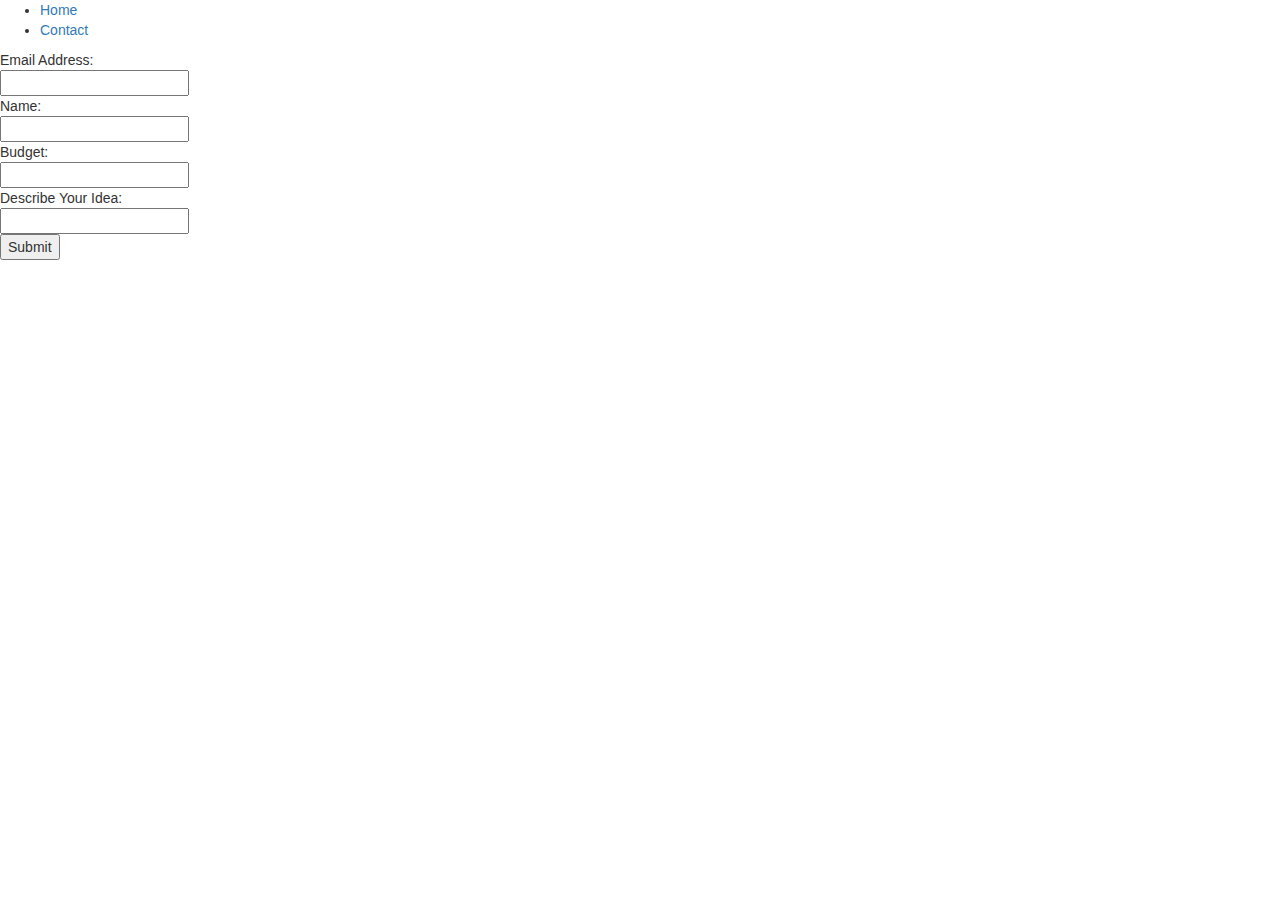
<file: contact.html>
<!DOCTYPE html>
<html>
<head>
	<title>Contact</title>

	<!--Required metatag and stylesheet-->
	<meta name="viewport" content="width=device-width, initial-scale=1, maximum-scale=1, user-scalable=no">
	<link rel="stylesheet" href="css/normalize.css">
	<link rel="stylesheet" href="css/bootstrap.min.css">

	<!--Custom styles here-->
	<link rel="stylesheet" href="css/style.css">
</head>

<body>
	<!--Your HTML here-->
	<!--DIVS-->
<container>
    <col-sm-4>
        
            <nav>
                <ul>
                    <li><a href="index.html">Home</a></li>
                    <li><a href="contact.html">Contact</a></li>
                </ul>
            
            </nav>
    </col-sm-4>
    
    <col-sm-4>
    		<form>
			Email Address: <br>
			<input type="text" name="emailAddress">
			<br> Name: <br>
			<input type="text" name="name">
			<br> Budget: <br>
			<input type="text" name="budget">
			<br> Describe Your Idea:<br>
			<input type="text" name="budget">
			<br>
			<input type="submit">
		</form>
    </col-sm-4>
    
    <col-sm-4>

    </col-sm-4>
    
    </container>




		<!--Required scripts-->
		<script src="js/jquery.min.js"></script>
		<script src="js/bootstrap.min.js"></script>
	<!--Custom script here-->
	<script></script>
</body>

</html>
</file>
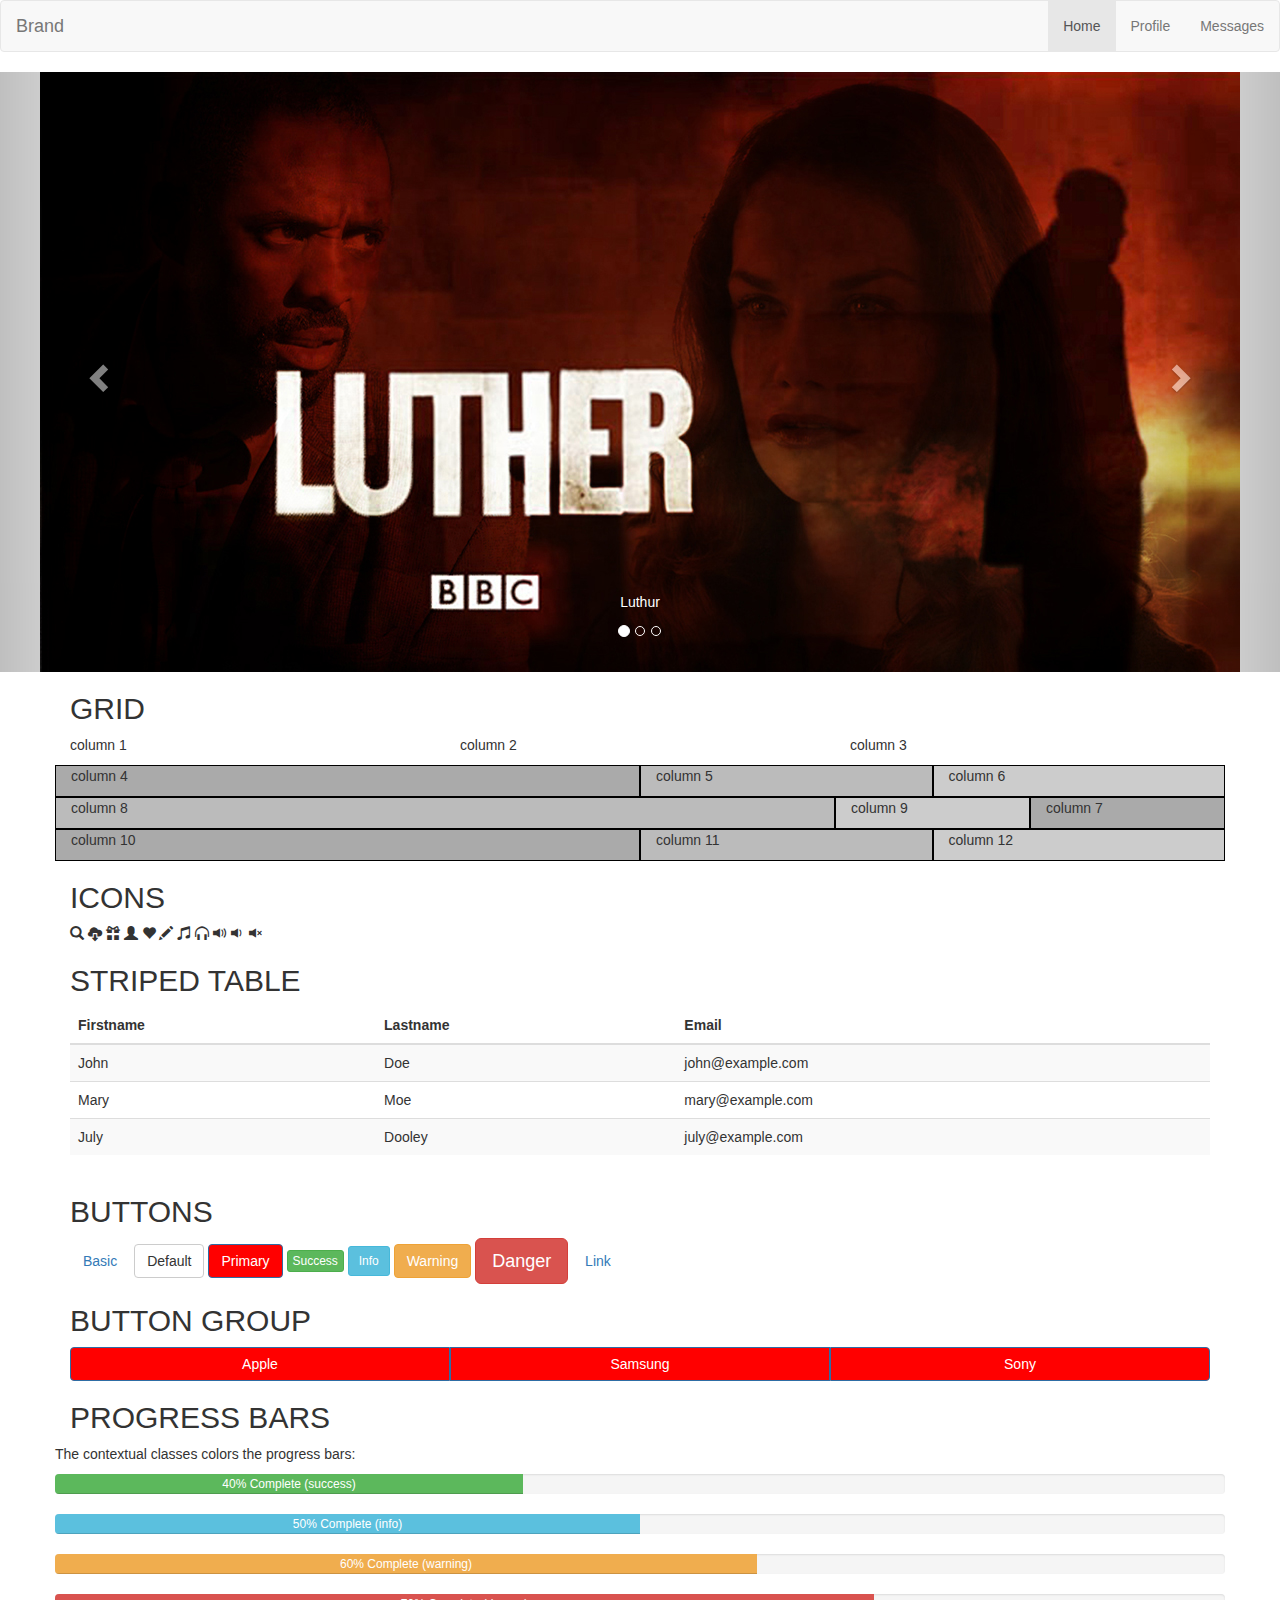
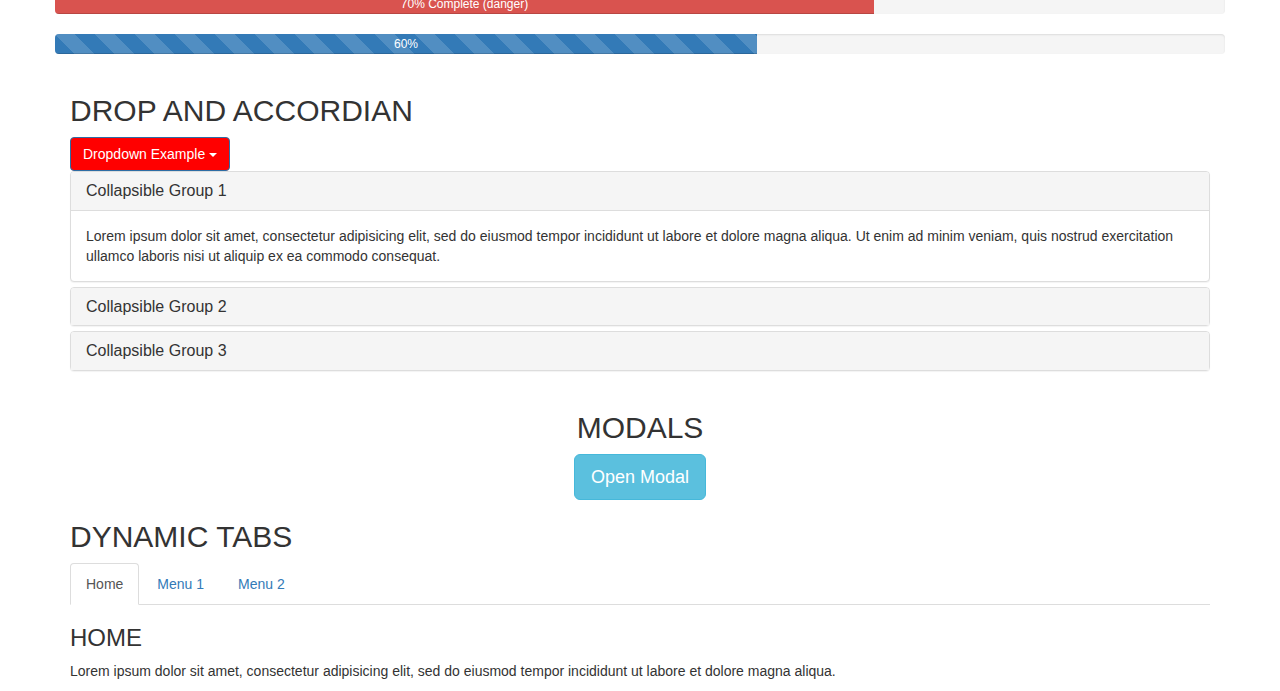
<file: reference.html>
<!DOCTYPE html>
<html>

<head>
	<title>bootstrap reference</title>
	<meta name="viewport" content="width=device-width, initial-scale=1, maximum-scale=1, user-scalable=no">
	<link rel="stylesheet" href="css/normalize.css">
	<link rel="stylesheet" href="css/bootstrap.min.css">
	<!--Some custom CSS for reference only-->
	<style type="text/css">
		.cola, .colb, .colc{
			border: 1px #000 solid;
		}

		.cola {
			background: #aaa;
		}

		.colb {
			background: #bbb;
		}

		.colc {
			background: #ccc;
		}

		.carousel-inner>.item>img {
			margin: 0px auto;
		}

		.cola p, .colb p, .colc p{
			color:#333;
		}
		
		.btn-primary{
			background-color: #f00;
		}

		@media screen and (max-width: 900px) {
			.cola p, .colb p, .colc p{
				color: #fff;
			}
		}
	</style>
</head>

<body>



	<!--mobile friendly hamburger menu-->
	<nav class="navbar navbar-default affix-top">
		<div class="navbar-header">
			<button type="button" class="navbar-toggle collapsed" data-toggle="collapse" data-target="#navbar-collapse" aria-expanded="false">
				<span class="glyphicon glyphicon-menu-hamburger"></span>
			</button>
			<a class="navbar-brand" href="#">Brand</a>
		</div>
		<div class="collapse navbar-collapse" id="navbar-collapse">
			<ul class="nav navbar-nav navbar-right">
				<li class="active"><a href="#">Home</a></li>
				<li><a href="#">Profile</a></li>
				<li><a href="#">Messages</a></li>
			</ul>
		</div>
	</nav>



	<!--carousel-->
	<div class="fluid-container">
		<div id="carousel-example-generic" class="carousel slide" data-ride="carousel">
			<!-- indicators -->
			<ol class="carousel-indicators">
				<li data-target="#carousel-example-generic" data-slide-to="0" class="active"></li>
				<li data-target="#carousel-example-generic" data-slide-to="1"></li>
				<li data-target="#carousel-example-generic" data-slide-to="2"></li>
			</ol>
			<!-- wrapper for slides -->
			<div class="carousel-inner" role="listbox">
				<!--slide 1-->
				<div class="item active">
					<img src="img/wall1.jpg">
					<div class="carousel-caption">
						<p>Luthur</p>
					</div>
				</div>
				<!--slide 2-->
				<div class="item">
					<img src="img/wall2.jpg">
					<div class="carousel-caption">
						<p>Sherlock</p>
					</div>
				</div>
				<!--slide 3-->
				<div class="item">
					<img src="img/wall3.jpg">
					<div class="carousel-caption">
						<p>Penny Dreadful</p>
					</div>
				</div>
			</div>
			<!-- controls -->
			<a class="left carousel-control" href="#carousel-example-generic" role="button" data-slide="prev">
				<span class="glyphicon glyphicon-chevron-left" aria-hidden="true"></span>
				<span class="sr-only">Previous</span>
			</a>
			<a class="right carousel-control" href="#carousel-example-generic" role="button" data-slide="next">
				<span class="glyphicon glyphicon-chevron-right" aria-hidden="true"></span>
				<span class="sr-only">Next</span>
			</a>
		</div>
	</div>



	<!--Grid-->
	<!--start with container-->
	<div class="container">
		<h2 class="text-uppercase">Grid</h2>
		<!--then a row-->
		<div class="row">
			<!--then columns-->
			<div class="col-xs-4">
				<p>column 1</p>
			</div>
			<div class="col-xs-4">
				<p>column 2</p>
			</div>
			<div class="col-xs-4">
				<p>column 3</p>
			</div>
		</div>
	</div>
	<!--Another Example Grid-->
	<div class="container">
		<div class="row">
			<div class="col-md-6 cola">
				<p>column 4</p>
			</div>
			<div class="col-md-3 colb">
				<p>column 5</p>
			</div>
			<div class="col-md-3 colc">
				<p>column 6</p>
			</div>
		</div>
		<div class="row">
			<div class="col-sm-2 col-sm-push-10 cola">
				<p>column 7</p>
			</div>
			<div class="col-sm-8 col-sm-pull-2 colb">
				<p>column 8</p>
			</div>
			<div class="col-sm-2 col-sm-pull-2 colc">
				<p>column 9</p>
			</div>
		</div>
		<div class="row">
			<div class="col-xs-6 cola">
				<p>column 10</p>
			</div>
			<div class="col-xs-3 colb">
				<p>column 11</p>
			</div>
			<div class="col-xs-3 colc">
				<p>column 12</p>
			</div>
		</div>
	</div>


	<div class="container">
		<h2 class="text-uppercase">Icons</h2>
		<!--icons-->
		<span class="glyphicon glyphicon-search" aria-hidden="true"></span>
		<span class="glyphicon glyphicon-cloud-download" aria-hidden="true"></span>
		<span class="glyphicon glyphicon-gift" aria-hidden="true"></span>
		<span class="glyphicon glyphicon-user" aria-hidden="true"></span>
		<span class="glyphicon glyphicon-heart" aria-hidden="true"></span>
		<span class="glyphicon glyphicon-pencil" aria-hidden="true"></span>
		<span class="glyphicon glyphicon-music" aria-hidden="true"></span>
		<span class="glyphicon glyphicon-headphones" aria-hidden="true"></span>
		<span class="glyphicon glyphicon-volume-up" aria-hidden="true"></span>
		<span class="glyphicon glyphicon-volume-down" aria-hidden="true"></span>
		<span class="glyphicon glyphicon-volume-off" aria-hidden="true"></span>
	</div>



	<!--prestyled tables-->
	<div class="container">
		<h2 class="text-uppercase">Striped table</h2>
		<table class="table table-striped">
			<thead>
				<tr>
					<th>Firstname</th>
					<th>Lastname</th>
					<th>Email</th>
				</tr>
			</thead>
			<tbody>
				<tr>
					<td>John</td>
					<td>Doe</td>
					<td>john@example.com</td>
				</tr>
				<tr>
					<td>Mary</td>
					<td>Moe</td>
					<td>mary@example.com</td>
				</tr>
				<tr>
					<td>July</td>
					<td>Dooley</td>
					<td>july@example.com</td>
				</tr>
			</tbody>
		</table>
	</div>



	<!--prestyled buttons-->
	<div class="container">
		<h2 class="text-uppercase">Buttons</h2>
		<a href="#" class="btn">Basic</a>
		<a href="#" class="btn btn-default">Default</a>
		<a href="#" class="btn btn-primary">Primary</a>
		<a href="#" class="btn btn-success btn-xs">Success</a>
		<a href="#" class="btn btn-info btn-sm">Info</a>
		<a href="#" class="btn btn-warning btn-md">Warning</a>
		<a href="#" class="btn btn-danger btn-lg">Danger</a>
		<a href="#" class="btn btn-link">Link</a>
	</div>
	<div class="container">
		<h2 class="text-uppercase">Button Group</h2>
		<div class="btn-group btn-group-justified">
			<a href="#" class="btn btn-primary">Apple</a>
			<a href="#" class="btn btn-primary">Samsung</a>
			<a href="#" class="btn btn-primary">Sony</a>
		</div>
	</div>



	<div class="container">
		<h2 class="text-uppercase">Progress Bars</h2>
		<!--progress bars-->
		<div class="row">
			<p>The contextual classes colors the progress bars:</p>
			<div class="progress">
				<div class="progress-bar progress-bar-success active" role="progressbar" aria-valuenow="40" aria-valuemin="0" aria-valuemax="100" style="width:40%">
					40% Complete (success)
				</div>
			</div>
			<div class="progress">
				<div class="progress-bar progress-bar-info" role="progressbar" aria-valuenow="50" aria-valuemin="0" aria-valuemax="100" style="width:50%">
					50% Complete (info)
				</div>
			</div>
			<div class="progress">
				<div class="progress-bar progress-bar-warning" role="progressbar" aria-valuenow="60" aria-valuemin="0" aria-valuemax="100" style="width:60%">
					60% Complete (warning)
				</div>
			</div>
			<div class="progress">
				<div class="progress-bar progress-bar-danger" role="progressbar" aria-valuenow="70" aria-valuemin="0" aria-valuemax="100" style="width:70%">
					70% Complete (danger)
				</div>
			</div>
			<div class="progress">
				<div class="progress-bar progress-bar-striped active" role="progressbar" aria-valuenow="60" aria-valuemin="0" aria-valuemax="100" style="width:60%">
					60%
				</div>
			</div>
		</div>
	</div>

	<div class="container">
		<h2 class="text-uppercase">Drop and Accordian</h2>

				<!--dropdown-->
				<div class="dropdown">
					<button class="btn btn-primary dropdown-toggle" type="button" data-toggle="dropdown">
						Dropdown Example <span class="caret"></span>
					</button>
					<ul class="dropdown-menu">
						<li><a href="#">HTML</a></li>
						<li><a href="#">CSS</a></li>
						<li><a href="#">JavaScript</a></li>
					</ul>
				</div>

				<!--accordian-->
				<div class="panel-group" id="accordion">
					<div class="panel panel-default">
						<div class="panel-heading">
							<h4 class="panel-title">
								<a data-toggle="collapse" data-parent="#accordion" href="#collapse1">
									Collapsible Group 1
								</a>
							</h4>
						</div>
						<div id="collapse1" class="panel-collapse collapse in">
							<div class="panel-body">
								Lorem ipsum dolor sit amet, consectetur adipisicing elit, sed do eiusmod tempor incididunt ut labore et dolore magna aliqua. Ut enim ad minim veniam, quis nostrud exercitation ullamco laboris nisi ut aliquip ex ea commodo consequat.
							</div>
						</div>
					</div>
					<div class="panel panel-default">
						<div class="panel-heading">
							<h4 class="panel-title">
								<a data-toggle="collapse" data-parent="#accordion" href="#collapse2">
									Collapsible Group 2
								</a>
							</h4>
						</div>
						<div id="collapse2" class="panel-collapse collapse">
							<div class="panel-body">
								Lorem ipsum dolor sit amet, consectetur adipisicing elit, sed do eiusmod tempor incididunt ut labore et dolore magna aliqua. Ut enim ad minim veniam, quis nostrud exercitation ullamco laboris nisi ut aliquip ex ea commodo consequat.
							</div>
						</div>
					</div>
					<div class="panel panel-default">
						<div class="panel-heading">
							<h4 class="panel-title">
								<a data-toggle="collapse" data-parent="#accordion" href="#collapse3">
									Collapsible Group 3
								</a>
							</h4>
						</div>
						<div id="collapse3" class="panel-collapse collapse">
							<div class="panel-body">
								Lorem ipsum dolor sit amet, consectetur adipisicing elit, sed do eiusmod tempor incididunt ut labore et dolore magna aliqua. Ut enim ad minim veniam, quis nostrud exercitation ullamco laboris nisi ut aliquip ex ea commodo consequat.
							</div>
						</div>
					</div>
				</div>

	</div>
	<div class="container">
		<div class="row text-center">
			<h2 class="text-uppercase">Modals</h2>

			<!--modal popup-->
			<!--button to trigger modal-->
			<button type="button" class="btn btn-info btn-lg" data-toggle="modal" data-target="#myModal">
				Open Modal
			</button>

			<!--modal container -->
			<div class="modal fade" id="myModal" role="dialog">
				<div class="modal-dialog">
					<!-- modal content-->
					<div class="modal-content">
						<!-- modal header-->
						<div class="modal-header">
							<button type="button" class="close" data-dismiss="modal">&times;</button>
							<h4 class="modal-title">Modal Header</h4>
						</div>
						<!-- modal body-->
						<div class="modal-body">
							<p>Some text in the modal.</p>
						</div>
						<!-- modal footer-->
						<div class="modal-footer">
							<button type="button" class="btn btn-default" data-dismiss="modal">Close</button>
						</div>
					</div>
				</div>
			</div>

		</div>
	</div>

	<div class="container">
		<h2 class="text-uppercase">Dynamic Tabs</h2>

		<!--tabs-->
		<!--tabs navigation-->
		<ul class="nav nav-tabs">
			<li class="active"><a data-toggle="tab" href="#home">Home</a></li>
			<li><a data-toggle="tab" href="#menu2">Menu 1</a></li>
			<li><a data-toggle="tab" href="#menu3">Menu 2</a></li>
		</ul>

		<!--tabs content-->
		<div class="tab-content">
			<div id="home" class="tab-pane fade in active">
				<h3>HOME</h3>
				<p>Lorem ipsum dolor sit amet, consectetur adipisicing elit, sed do eiusmod tempor incididunt ut labore et dolore magna aliqua.</p>
			</div>
			<div id="menu2" class="tab-pane fade">
				<h3>Menu 2</h3>
				<p>Sed ut perspiciatis unde omnis iste natus error sit voluptatem accusantium doloremque laudantium, totam rem aperiam.</p>
			</div>
			<div id="menu3" class="tab-pane fade">
				<h3>Menu 3</h3>
				<p>this is new</p>
			</div>
		</div>
	</div>

	<script src="js/jquery.min.js"></script>
	<script src="js/bootstrap.min.js"></script>
</body>
</html>
</file>
<file: css/style.css>
nav {
    text-decoration: none;
}
</file>
